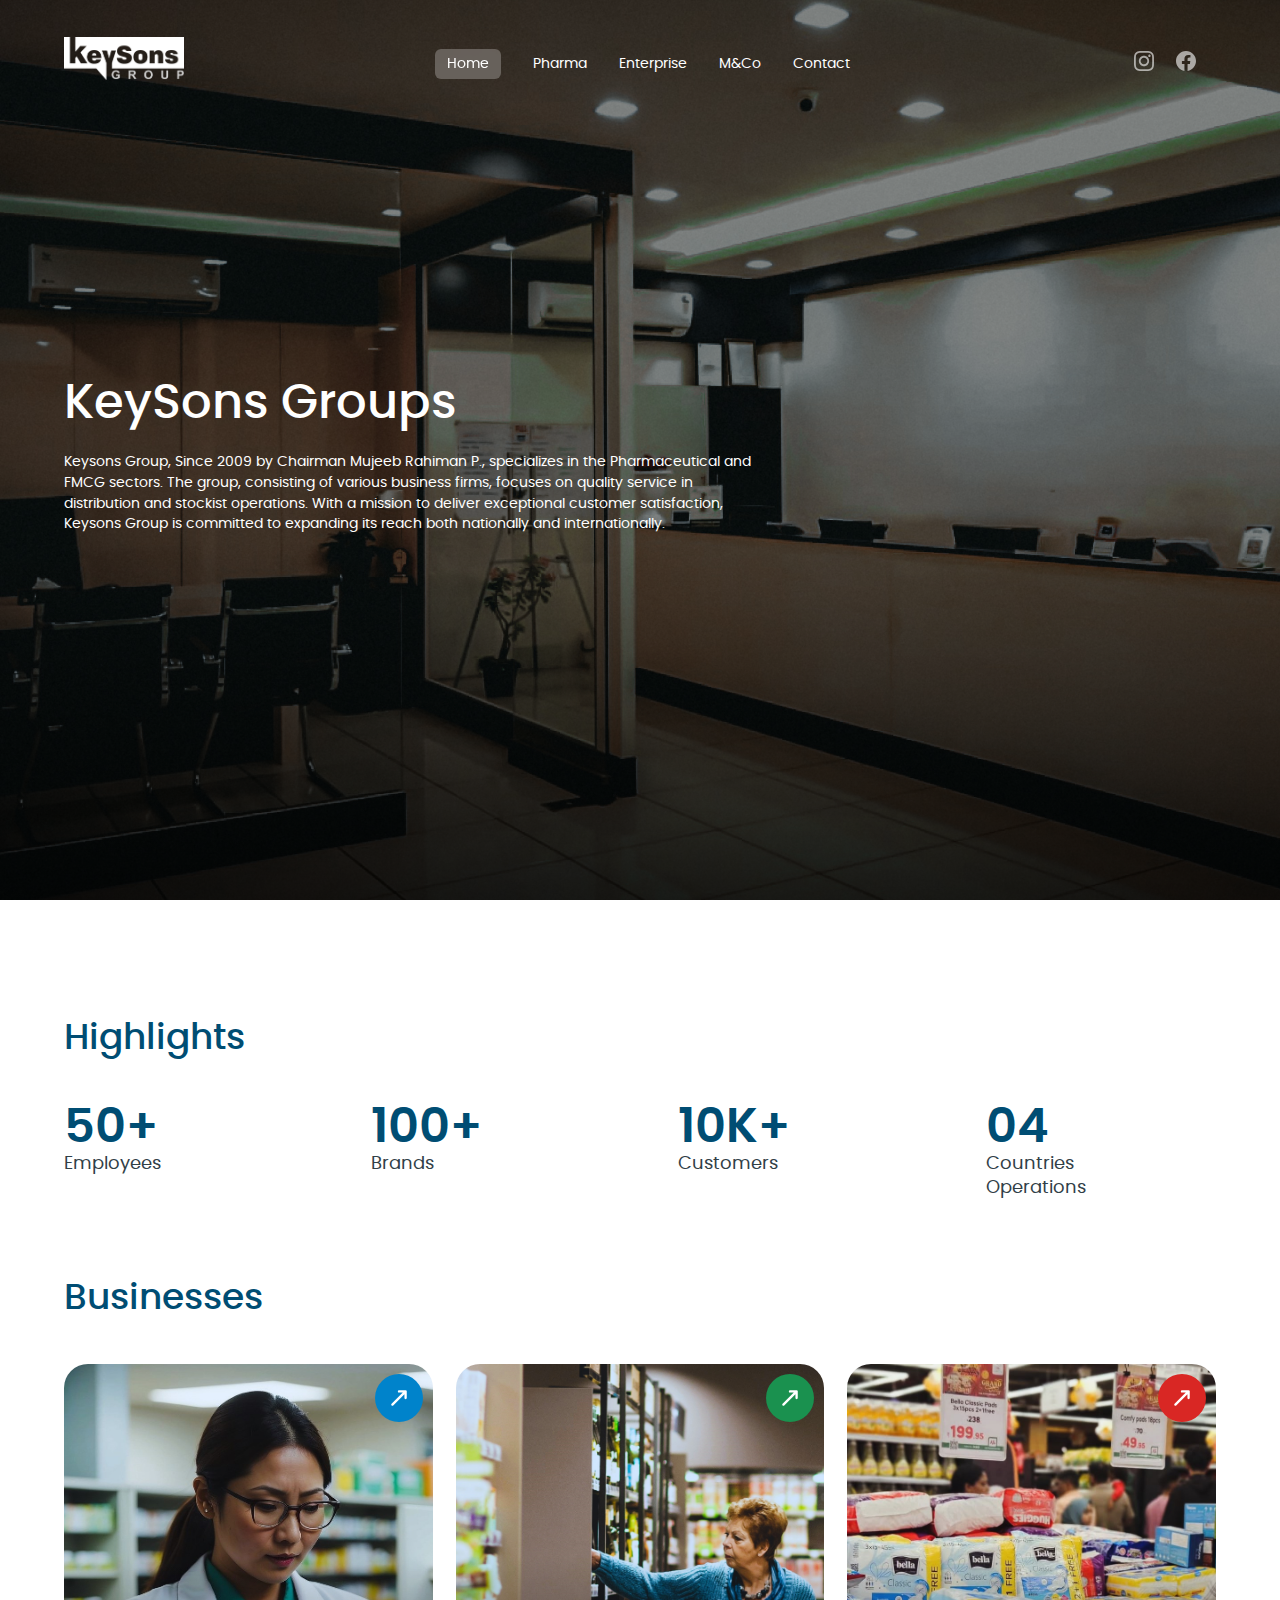
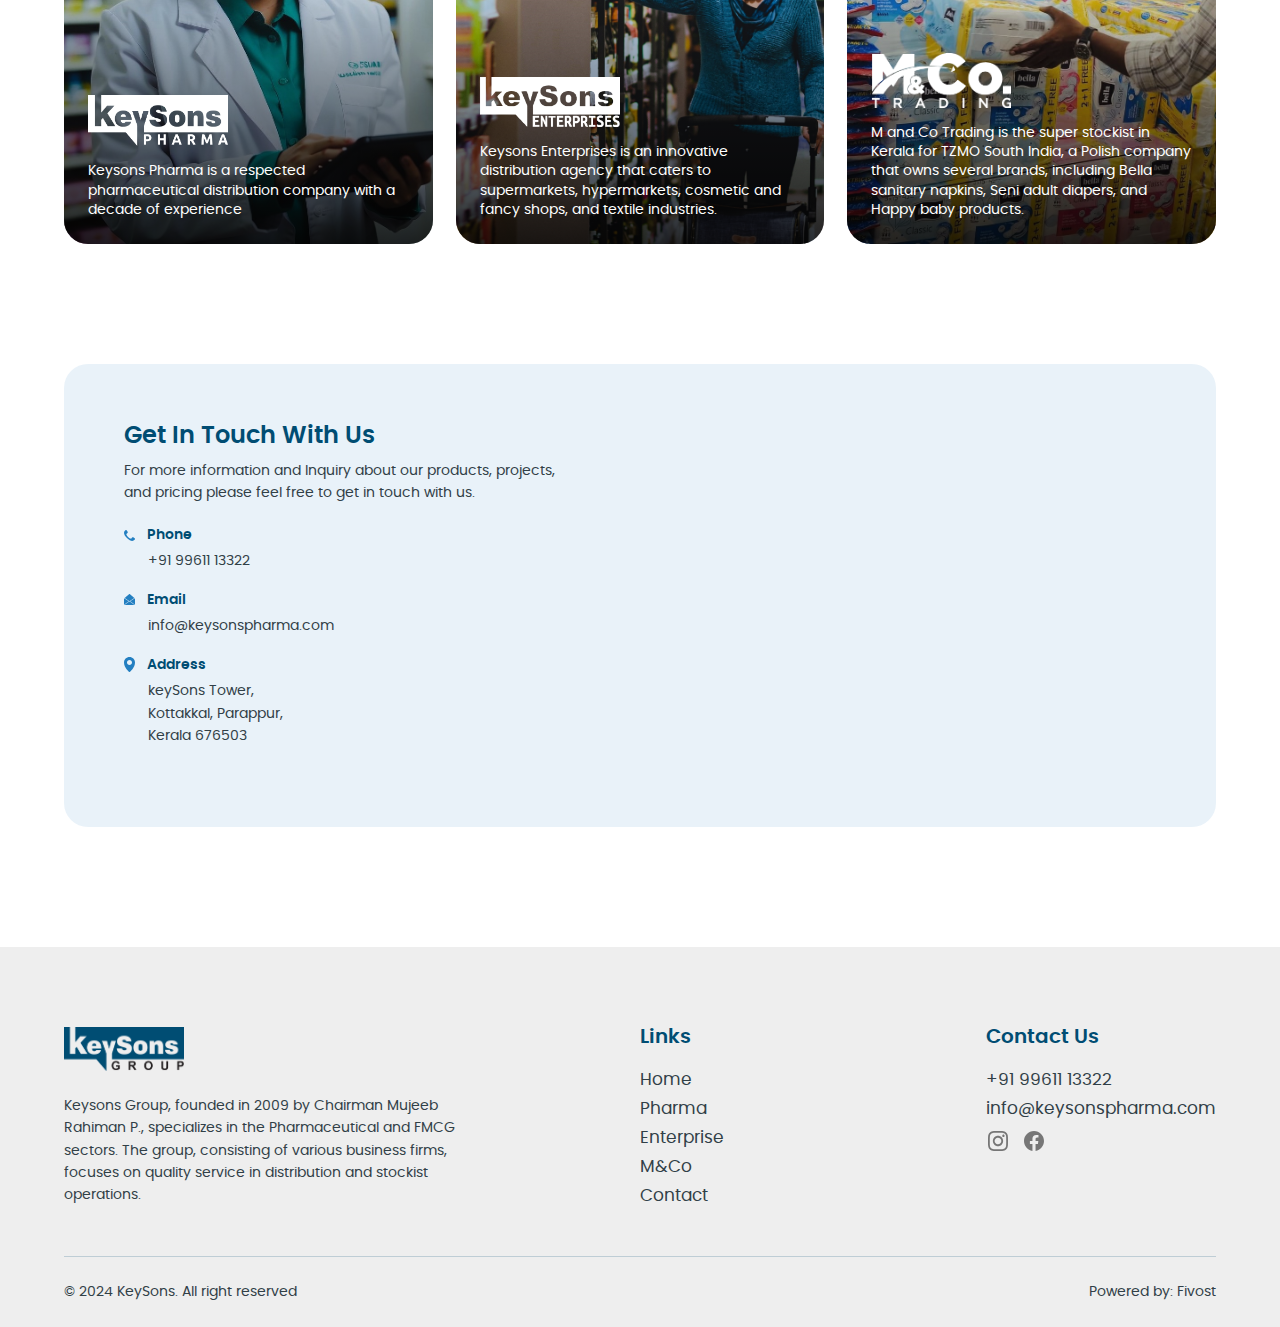
<file: index.html>
<!DOCTYPE html>
<html lang="en">

<head>
    <meta charset="UTF-8">
    <meta name="viewport" content="width=device-width, initial-scale=1.0">
    <link rel="stylesheet" href="css/style.css">
    <link rel="shortcut icon" href="./images/favicon.png" type="image/x-icon">
    <title>KeySons</title>
</head>

<body>
    <section id="hero">
        <div class="black-shade"></div>
        <div class="black-gradient"></div>
        <section class="wrapper">
            <header>
                <h1>
                    <a href=""><img src="./images/keysons-white.png" alt=""></a>
                </h1>
                <ul class="nav">
                    <li><a href="index.html" class="nav active">Home</a></li>
                    <li><a href="pharma.html" class="nav">Pharma</a></li>
                    <li><a href="enterprise.html" class="nav">Enterprise</a></li>
                    <li><a href="mco.html" class="nav">M&Co</a></li>
                    <li><a href="index.html#contact" class="nav">Contact</a></li>
                </ul>
                <ul class="social">
                    <li><a href="https://www.instagram.com/keysonsgroup/"><img src="./images/instagram.svg" alt=""></a>
                    </li>
                    <li><a href="https://www.facebook.com/key.sons.9?mibextid=ZbWKwL"><img src="./images/facebook.svg"
                                alt=""></a></li>
                </ul>
                <a class="hamburger">
                    <div></div>
                    <div></div>
                    <div></div>
                </a>
                <ul class="hamburger-menu">
                    <li class="nav-item"><a href="index.html">Home</a></li>
                    <li class="nav-item"><a href="pharma.html">Pharma</a></li>
                    <li class="nav-item"><a href="enterprise.html">Enterprise</a></li>
                    <li class="nav-item"><a href="mco.html">M&Co</a></li>
                    <li class="nav-item"><a href="index.html#contact">Contact</a></li>
                    <li class="social">
                        <a href="https://www.instagram.com/keysonsgroup/"><img src="./images/instagram.svg" alt=""></a>
                        <a href="https://www.facebook.com/key.sons.9?mibextid=ZbWKwL"><img src="./images/facebook.svg"
                                alt=""></a>
                    </li>
                </ul>
            </header>
            <section class="content">
                <h1>KeySons Groups</h1>
                <p>Keysons Group, Since 2009 by Chairman Mujeeb Rahiman P., specializes in the Pharmaceutical and FMCG
                    sectors. The group, consisting of various business firms, focuses on quality service in distribution
                    and stockist operations. With a mission to deliver exceptional customer satisfaction, Keysons Group
                    is committed to expanding its reach both nationally and internationally.</p>
            </section>
        </section>
    </section>
    <section id="highlights">
        <section class="wrapper">
            <h2 class="sec-head">Highlights</h2>
            <ul>
                <li>
                    <h4>50+</h4>
                    <p>Employees</p>
                </li>
                <li>
                    <h4>100+</h4>
                    <p>Brands</p>
                </li>
                <li>
                    <h4>10K+</h4>
                    <p>Customers</p>
                </li>
                <li>
                    <h4>04</h4>
                    <p>Countries <br>Operations</p>
                </li>
            </ul>
        </section>
    </section>
    <section id="businesses">
        <section class="wrapper">
            <h2 class="sec-head">Businesses</h2>
            <ul class="grid">
                <li class="card one">
                    <a href="pharma.html">
                        <img src="./images/pharma-hero.jpg" alt="" class="card-bg large">
                        <img src="./images/Pharma.jpg" alt="" class="card-bg">
                        <div class="shade"></div>
                        <div class="top-arrow">
                            <img src="./images/arrow-icon.svg" alt="" class="icon">
                        </div>
                        <div class="content">
                            <h3><img src="./images/keysons-pharma-white.png" alt="" class="logo"></h3>
                            <p>Keysons Pharma is a respected pharmaceutical distribution company with a decade of
                                experience
                            </p>
                        </div>
                    </a>

                </li>
                <li class="card two">
                    <a href="enterprise.html">
                        <img src="./images/enterprise-hero.jpg" alt="" class="card-bg large">
                        <img src="./images/enterprise.jpg" alt="" class="card-bg">
                        <div class="shade"></div>
                        <div class="top-arrow">
                            <img src="./images/arrow-icon.svg" alt="" class="icon">
                        </div>
                        <div class="content">
                            <h3><img src="./images/keysons-enterprises-white.png" alt="" class="logo"></h3>
                            <p>Keysons Enterprises is an innovative distribution agency that caters to supermarkets,
                                hypermarkets, cosmetic and fancy
                                shops, and textile industries.
                            </p>
                        </div>
                    </a>
                </li>
                <li class="card three">
                    <a href="mco.html">
                        <img src="./images/mco.jpg" alt="" class="card-bg">
                        <img src="./images/mco-hero.jpg" alt="" class="card-bg large">
                        <div class="shade"></div>
                        <div class="top-arrow">
                            <img src="./images/arrow-icon.svg" alt="" class="icon">
                        </div>
                        <div class="content">
                            <h3><img src="./images/mco-white.png" alt="" class="logo"></h3>
                            <p>M and Co Trading is the super stockist in Kerala for TZMO South India, a Polish company
                                that owns several brands,
                                including Bella sanitary napkins, Seni adult diapers, and Happy baby products.
                            </p>
                        </div>
                    </a>
                </li>
            </ul>
        </section>
    </section>
    <section id="contact">
        <section class="wrapper">
            <div class="left">
                <h3>Get In Touch With Us</h3>
                <p>For more information and Inquiry about our products, projects, and pricing please feel free to get in
                    touch with us.</p>
                <ul>
                    <li>
                        <span class="title">
                            <img src="./images/call-icon.svg" alt="icon" class="icon">
                            <h5>Phone</h5>
                        </span>
                        <span class="data">
                            <p>+91 99611 13322</p>
                        </span>
                    </li>
                    <li>
                        <span class="title">
                            <img src="./images/email-icon.svg" alt="icon" class="icon">
                            <h5>Email</h5>
                        </span>
                        <span class="data">
                            <p>info@keysonspharma.com</p>
                        </span>
                    </li>
                    <li class="address">
                        <span class="title">
                            <img src="./images/location-icon.svg" alt="icon" class="icon">
                            <h5>Address</h5>
                        </span>
                        <span class="data">
                            <p>keySons Tower, <br />
                                Kottakkal, Parappur, <br />
                                Kerala 676503</p>
                        </span>
                    </li>
                </ul>
            </div>
            <div class="right map">
                <iframe
                    src="https://www.google.com/maps/embed?pb=!1m14!1m8!1m3!1d15665.564240293425!2d76.0013232!3d11.0092578!3m2!1i1024!2i768!4f13.1!3m3!1m2!1s0x3ba7b5af629098ad%3A0xeee302717bc4af80!2sKEYSONS%20GROUP!5e0!3m2!1sen!2sin!4v1723854156770!5m2!1sen!2sin"
                    height="460px" style="border:0;" allowfullscreen="" loading="lazy"
                    referrerpolicy="no-referrer-when-downgrade"></iframe>
            </div>
        </section>
    </section>
    <footer>
        <section class="wrapper">
            <div class="top">
                <div class="info">
                    <h1 class="logo">
                        <a href="#">
                            <img src="./images/keysons.png" alt="logo">
                        </a>
                    </h1>
                    <p>Keysons Group, founded in 2009 by Chairman Mujeeb Rahiman P., specializes in the Pharmaceutical
                        and
                        FMCG sectors. The group, consisting of various business firms, focuses on quality service in
                        distribution and stockist operations.</p>
                </div>
                <ul class="links">
                    <li class="head">
                        <h6>Links</h6>
                    </li>
                    <li class="link"><a href="index.html">Home</a></li>
                    <li class="link"><a href="pharma.html">Pharma</a></li>
                    <li class="link"><a href="enterprise.html">Enterprise</a></li>
                    <li class="link"><a href="mco.html">M&Co</a></li>
                    <li class="link"><a href="index.html#contact">Contact</a></li>
                </ul>
                <ul class="contacts">
                    <li class="head">
                        <h6>Contact Us</h6>
                    </li>
                    <li class="link">
                        <a href="tel:+919961113322">+91 99611 13322</a>
                    </li>
                    <li class="link">
                        <a href="mailto:info@keysonspharma.com">info@keysonspharma.com</a>
                    </li>
                    <li class="social">
                        <a href="https://www.instagram.com/keysonsgroup/"><img src="./images/instagram.svg" alt=""></a>
                        <a href="https://www.facebook.com/key.sons.9?mibextid=ZbWKwL"><img src="./images/facebook.svg"
                                alt=""></a>
                    </li>
                </ul>
            </div>
            <hr />
            <div class="bottom">
                <span class="left">
                    <p>&copy; 2024 KeySons. All right reserved</p>
                </span>
                <span class="right">
                    <p>Powered by: <a href="https://fivost.com/">Fivost</a></p>
                </span>
            </div>
        </section>
    </footer>

    <script src="./js/index.js"></script>
</body>

</html>
</file>
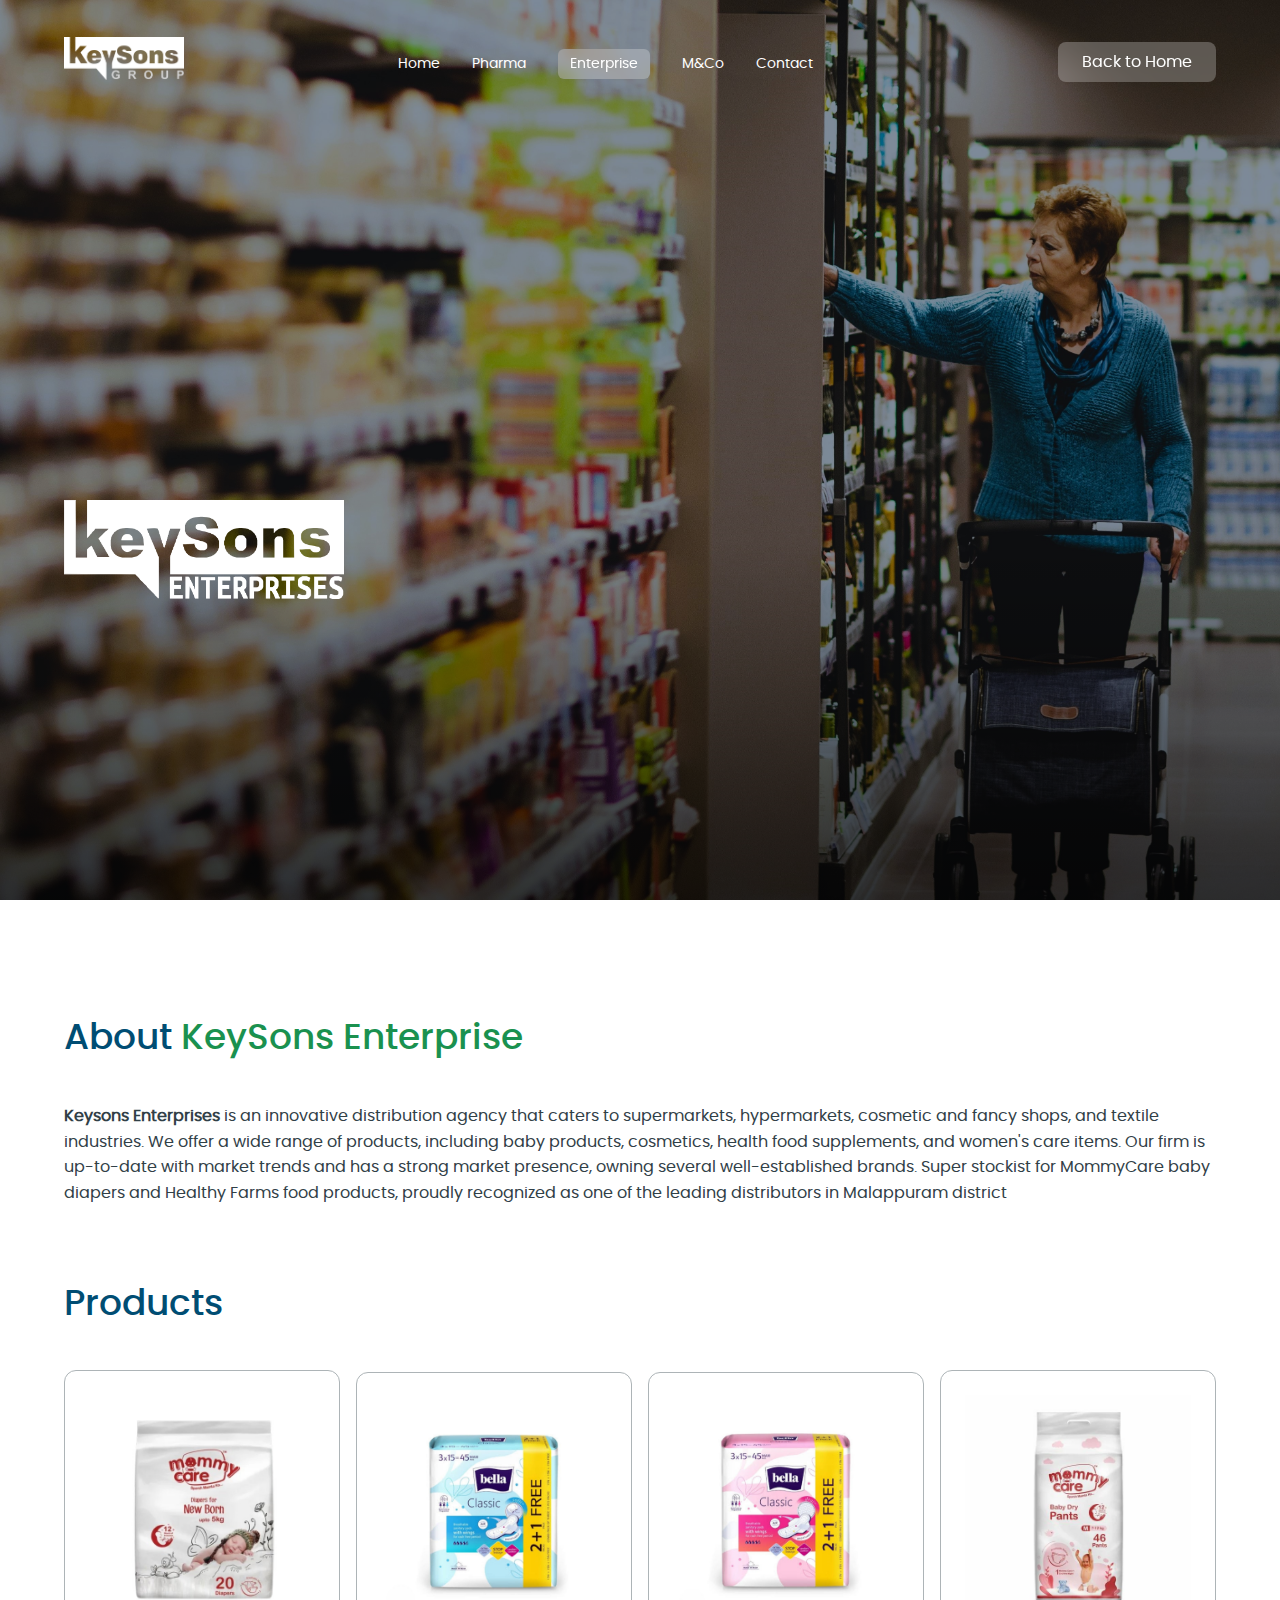
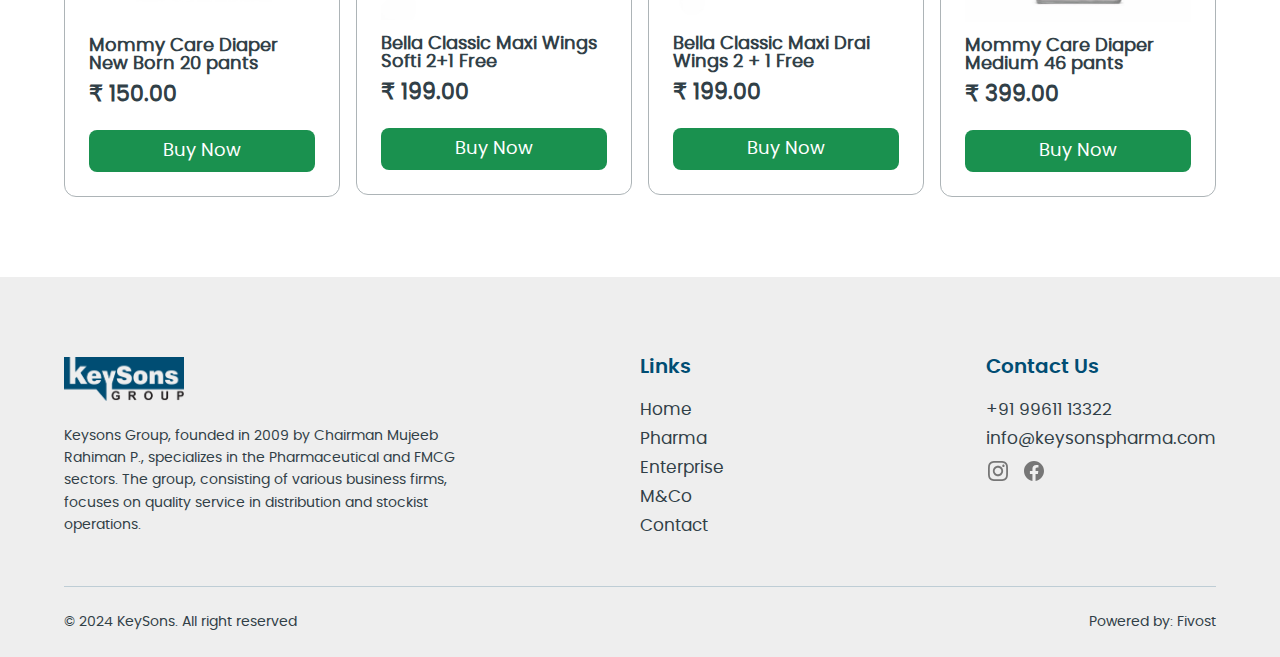
<file: enterprise.html>
<!DOCTYPE html>
<html lang="en">

<head>
    <meta charset="UTF-8">
    <meta name="viewport" content="width=device-width, initial-scale=1.0">
    <link rel="shortcut icon" href="./images/favicon.png" type="image/x-icon">
    <link rel="stylesheet" href="css/style.css">
    <title>KeySons Enterprise</title>
</head>

<body>
    <section id="hero" class="company enterprise">
        <div class="black-shade"></div>
        <div class="black-gradient"></div>
        <section class="wrapper">
            <header>
                <h1>
                    <a href=""><img src="./images/keysons-white.png" alt=""></a>
                </h1>
                <ul class="nav">
                    <li><a href="index.html" class="nav">Home</a></li>
                    <li><a href="pharma.html" class="nav">Pharma</a></li>
                    <li><a href="enterprise.html" class="nav active">Enterprise</a></li>
                    <li><a href="mco.html" class="nav">M&Co</a></li>
                    <li><a href="index.html#contact" class="nav">Contact</a></li>
                </ul>
                <a href="index.html" class="bth-button">Back to Home</a>
            </header>
            <section class="content">
                <h1><img src="./images/keysons-enterprises-white.png" alt=""></h1>
            </section>
        </section>
    </section>
    <section id="about-company" class="enterprise">
        <section class="wrapper">
            <h2 class="sec-head">About <span>KeySons Enterprise</span></h2>
            <p><b>Keysons Enterprises</b> is an innovative distribution agency that caters to supermarkets,
                hypermarkets, cosmetic and fancy
                shops, and textile industries. We offer a wide range of products, including baby products, cosmetics,
                health food
                supplements, and women's care items. Our firm is up-to-date with market trends and has a strong market
                presence, owning
                several well-established brands. Super stockist for MommyCare baby diapers and Healthy Farms food
                products, proudly
                recognized as one of the leading distributors in Malappuram district</p>
        </section>
    </section>
    <section id="products">
        <section class="wrapper">
            <h2 class="sec-head">Products</h2>
            <ul>
                <li>
                    <img src="./images/Products/enterprise/product-2.jpg" alt="" class="product-image">
                    <h5 class="product-text">Mommy Care Diaper New Born 20 pants</h5>

                    <h4 class="product-amount">&#8377; 150.00</h4>
                    <a href="https://wa.me/+919961113322/" class="button">Buy Now</a>

                </li>
                <li>
                    <img src="./images/Products/enterprise/product-3.jpg" alt="" class="product-image">
                    <h5 class="product-text">Bella Classic Maxi Wings Softi 2+1 Free</h5>

                    <h4 class="product-amount">&#8377; 199.00</h4>
                    <a href="https://wa.me/+919961113322/" class="button">Buy Now</a>

                </li>
                <li>
                    <img src="./images/Products/enterprise/product-4.jpg" alt="" class="product-image">
                    <h5 class="product-text">Bella Classic Maxi Drai Wings 2 + 1 Free</h5>

                    <h4 class="product-amount">&#8377; 199.00</h4>
                    <a href="https://wa.me/+919961113322/" class="button">Buy Now</a>

                </li>
                <li>
                    <img src="./images/Products/enterprise/product-5.jpg" alt="" class="product-image">
                    <h5 class="product-text">Mommy Care Diaper Medium 46 pants</h5>

                    <h4 class="product-amount">&#8377; 399.00</h4>
                    <a href="https://wa.me/+919961113322/" class="button">Buy
                        Now</a>

                </li>
            </ul>
        </section>
    </section>
    <footer>
        <section class="wrapper">
            <div class="top">
                <div class="info">
                    <h1 class="logo">
                        <a href="#">
                            <img src="./images/keysons.png" alt="logo">
                        </a>
                    </h1>
                    <p>Keysons Group, founded in 2009 by Chairman Mujeeb Rahiman P., specializes in the Pharmaceutical
                        and
                        FMCG sectors. The group, consisting of various business firms, focuses on quality service in
                        distribution and stockist operations.</p>
                </div>
                <ul class="links">
                    <li class="head">
                        <h6>Links</h6>
                    </li>
                    <li class="link"><a href="index.html">Home</a></li>
                    <li class="link"><a href="pharma.html">Pharma</a></li>
                    <li class="link"><a href="enterprise.html">Enterprise</a></li>
                    <li class="link"><a href="mco.html">M&Co</a></li>
                    <li class="link"><a href="index.html#contact">Contact</a></li>
                </ul>
                <ul class="contacts">
                    <li class="head">
                        <h6>Contact Us</h6>
                    </li>
                    <li class="link">
                        <a href="tel:+919961113322">+91 99611 13322</a>
                    </li>
                    <li class="link">
                        <a href="mailto:info@keysonspharma.com">info@keysonspharma.com</a>
                    </li>
                    <li class="social">
                        <a href="https://www.instagram.com/keysonsgroup/"><img src="./images/instagram.svg" alt=""></a>
                        <a href="https://www.facebook.com/key.sons.9?mibextid=ZbWKwL"><img src="./images/facebook.svg"
                                alt=""></a>
                    </li>
                </ul>
            </div>
            <hr />
            <div class="bottom">
                <span class="left">
                    <p>&copy; 2024 KeySons. All right reserved</p>
                </span>
                <span class="right">
                    <p>Powered by: <a href="https://fivost.com/">Fivost</a></p>
                </span>
            </div>
        </section>
    </footer>
</body>

</html>
</file>
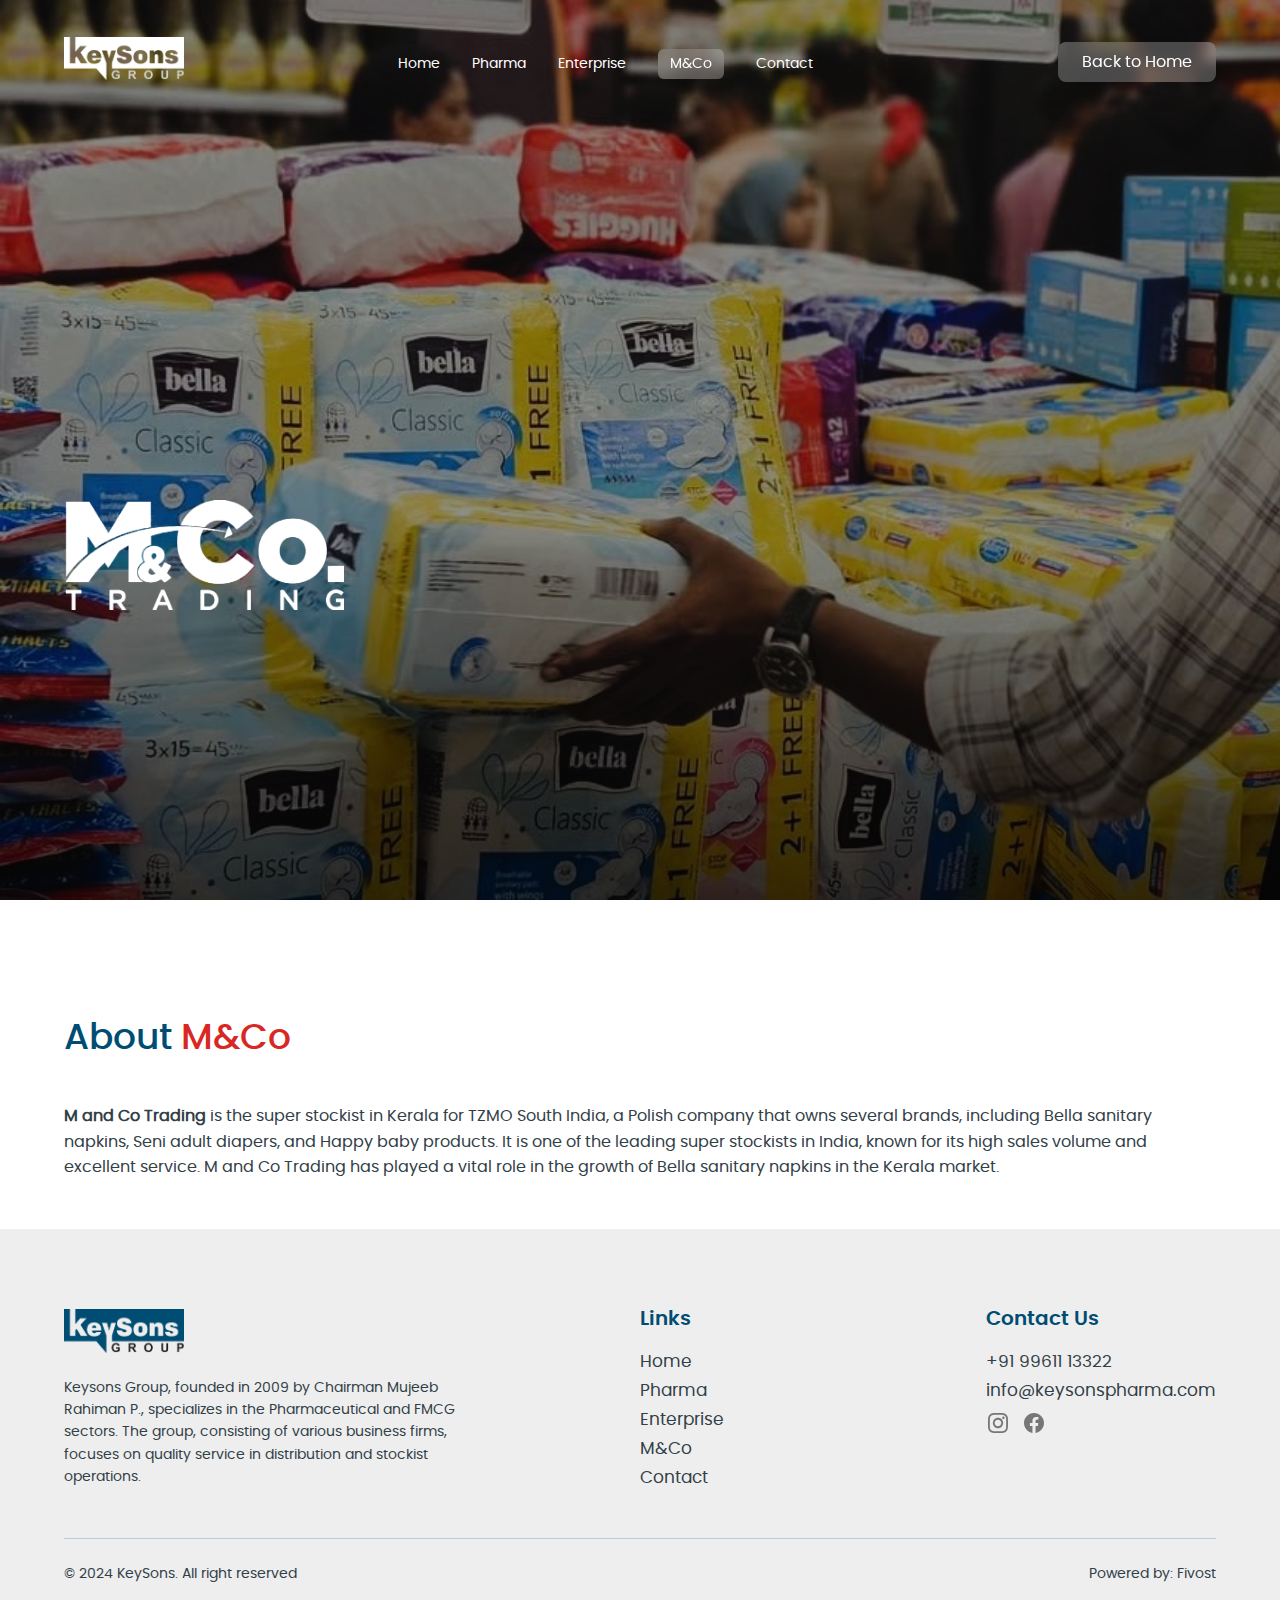
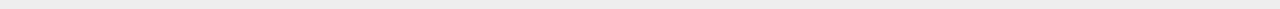
<file: mco.html>
<!DOCTYPE html>
<html lang="en">

<head>
    <meta charset="UTF-8">
    <meta name="viewport" content="width=device-width, initial-scale=1.0">
    <link rel="shortcut icon" href="./images/favicon.png" type="image/x-icon">
    <link rel="stylesheet" href="css/style.css">
    <title>M&Co</title>
</head>

<body>
    <section id="hero" class="company mco">
        <div class="black-shade"></div>
        <div class="black-gradient"></div>
        <section class="wrapper">
            <header>
                <h1>
                    <a href=""><img src="./images/keysons-white.png" alt=""></a>
                </h1>
                <ul class="nav">
                    <li><a href="index.html" class="nav">Home</a></li>
                    <li><a href="pharma.html" class="nav">Pharma</a></li>
                    <li><a href="enterprise.html" class="nav">Enterprise</a></li>
                    <li><a href="mco.html" class="nav active">M&Co</a></li>
                    <li><a href="index.html#contact" class="nav">Contact</a></li>
                </ul>
                <a href="index.html" class="bth-button">Back to Home</a>
            </header>
            <section class="content">
                <h1><img src="./images/mco-white.png" alt=""></h1>
            </section>
        </section>
    </section>
    <section id="about-company" class="mco">
        <section class="wrapper">
            <h2 class="sec-head">About <span>M&Co</span></h2>
            <p><b>M and Co Trading</b> is the super stockist in Kerala for TZMO South India, a Polish company that owns
                several brands,
                including Bella sanitary napkins, Seni adult diapers, and Happy baby products. It is one of the leading
                super stockists
                in India, known for its high sales volume and excellent service. M and Co Trading has played a vital
                role in the growth
                of Bella sanitary napkins in the Kerala market.</p>
        </section>
    </section>
    <!-- <section id="products">
        <section class="wrapper">
            <h2 class="sec-head">Products</h2>
            <ul>
                <li>
                    <img src="./images/Products/product-2.jpg" alt="" class="product-image">
                    <h5 class="product-text">Lorem ipsum dolor</h5>

                    <h4 class="product-amount">&#8377; 500.00</h4>
                    <a href="wa.me/" class="button">Buy Now</a>

                </li>
                <li>
                    <img src="./images/Products/product-3.jpg" alt="" class="product-image">
                    <h5 class="product-text">Lorem ipsum dolor</h5>

                    <h4 class="product-amount">&#8377; 500.00</h4>
                    <a href="wa.me/" class="button">Buy Now</a>

                </li>
                <li>
                    <img src="./images/Products/product-4.jpg" alt="" class="product-image">
                    <h5 class="product-text">Lorem ipsum dolor</h5>

                    <h4 class="product-amount">&#8377; 500.00</h4>
                    <a href="wa.me/" class="button">Buy Now</a>

                </li>
                <li>
                    <img src="./images/Products/product-5.jpg" alt="" class="product-image">
                    <h5 class="product-text">Lorem ipsum dolor</h5>

                    <h4 class="product-amount">&#8377; 500.00</h4>
                    <a href="wa.me/" class="button">Buy
                        Now</a>

                </li>
            </ul>
        </section>
    </section> -->
    <footer>
        <section class="wrapper">
            <div class="top">
                <div class="info">
                    <h1 class="logo">
                        <a href="#">
                            <img src="./images/keysons.png" alt="logo">
                        </a>
                    </h1>
                    <p>Keysons Group, founded in 2009 by Chairman Mujeeb Rahiman P., specializes in the Pharmaceutical
                        and
                        FMCG sectors. The group, consisting of various business firms, focuses on quality service in
                        distribution and stockist operations.</p>
                </div>
                <ul class="links">
                    <li class="head">
                        <h6>Links</h6>
                    </li>
                    <li class="link"><a href="index.html">Home</a></li>
                    <li class="link"><a href="pharma.html">Pharma</a></li>
                    <li class="link"><a href="enterprise.html">Enterprise</a></li>
                    <li class="link"><a href="mco.html">M&Co</a></li>
                    <li class="link"><a href="index.html#contact">Contact</a></li>
                </ul>
                <ul class="contacts">
                    <li class="head">
                        <h6>Contact Us</h6>
                    </li>
                    <li class="link">
                        <a href="tel:+919961113322">+91 99611 13322</a>
                    </li>
                    <li class="link">
                        <a href="mailto:info@keysonspharma.com">info@keysonspharma.com</a>
                    </li>
                    <li class="social">
                        <a href="https://www.instagram.com/keysonsgroup/"><img src="./images/instagram.svg" alt=""></a>
                        <a href="https://www.facebook.com/key.sons.9?mibextid=ZbWKwL"><img src="./images/facebook.svg"
                                alt=""></a>
                    </li>
                </ul>
            </div>
            <hr />
            <div class="bottom">
                <span class="left">
                    <p>&copy; 2024 KeySons. All right reserved</p>
                </span>
                <span class="right">
                    <p>Powered by: <a href="https://fivost.com/">Fivost</a></p>
                </span>
            </div>
        </section>
    </footer>
</body>

</html>
</file>
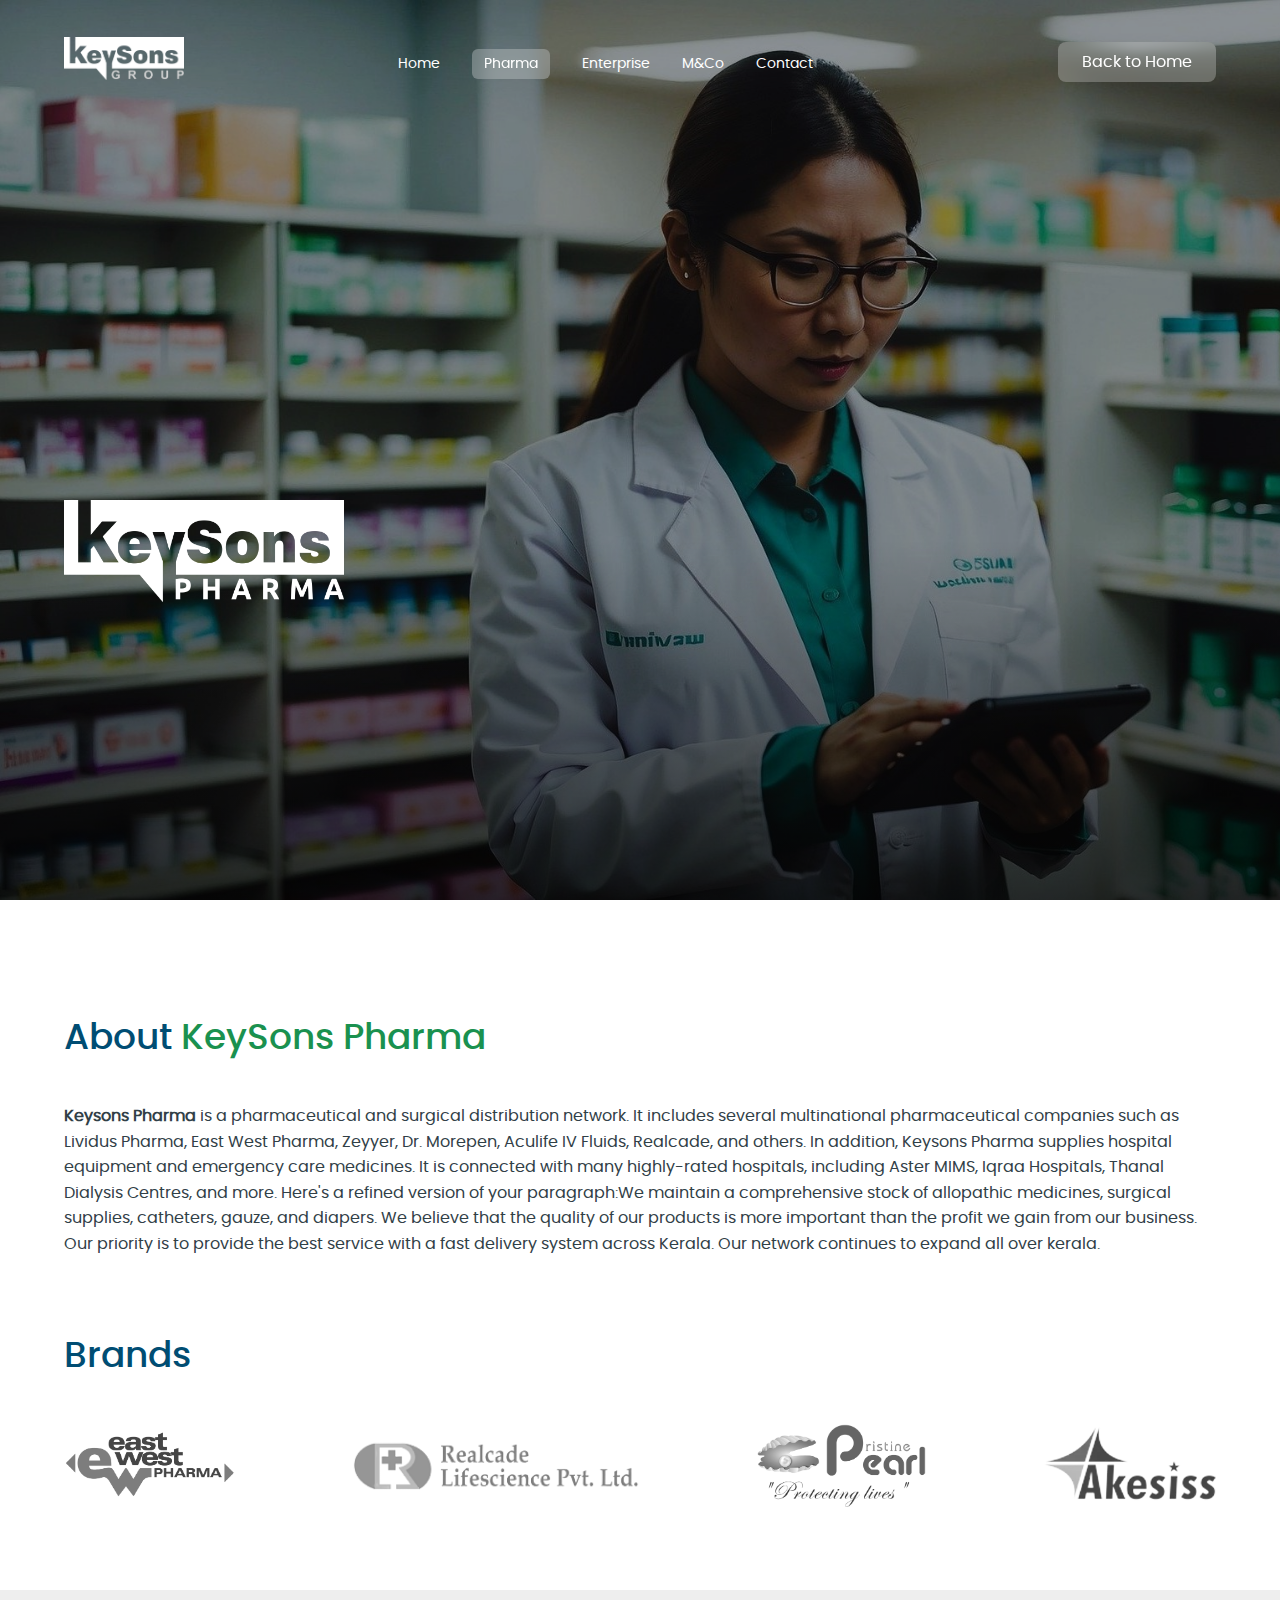
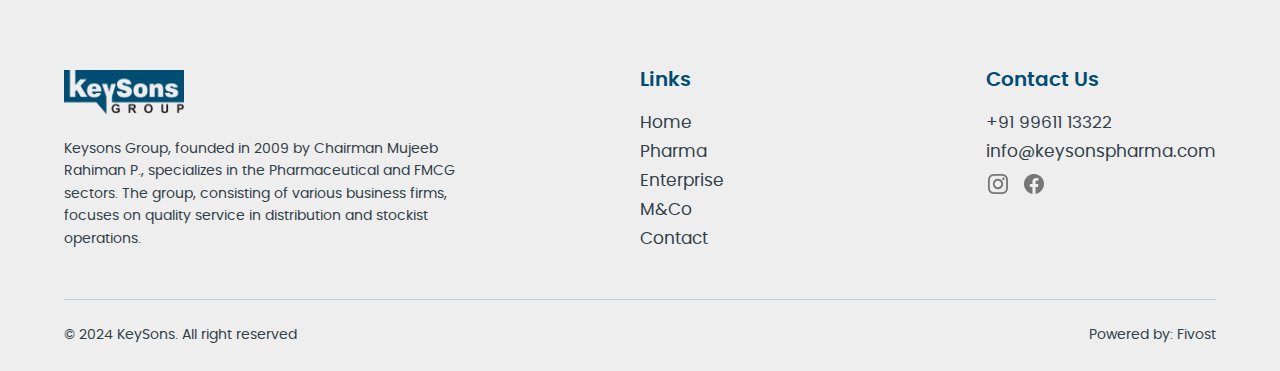
<file: pharma.html>
<!DOCTYPE html>
<html lang="en">

<head>
    <meta charset="UTF-8">
    <meta name="viewport" content="width=device-width, initial-scale=1.0">
    <link rel="shortcut icon" href="./images/favicon.png" type="image/x-icon">
    <link rel="stylesheet" href="css/style.css">
    <title>KeySons Pharma</title>
</head>

<body>
    <section id="hero" class="company pharma">
        <div class="black-shade"></div>
        <div class="black-gradient"></div>
        <section class="wrapper">
            <header>
                <h1>
                    <a href=""><img src="./images/keysons-white.png" alt=""></a>
                </h1>
                <ul class="nav">
                    <li><a href="index.html" class="nav">Home</a></li>
                    <li><a href="pharma.html" class="nav active">Pharma</a></li>
                    <li><a href="enterprise.html" class="nav">Enterprise</a></li>
                    <li><a href="mco.html" class="nav">M&Co</a></li>
                    <li><a href="index.html#contact" class="nav">Contact</a></li>
                </ul>
                <a href="index.html" class="bth-button">Back to Home</a>
            </header>
            <section class="content">
                <h1><img src="./images/keysons-pharma-white.png" alt=""></h1>
            </section>
        </section>
    </section>
    <section id="about-company" class="enterprise">
        <section class="wrapper">
            <h2 class="sec-head">About <span>KeySons Pharma</span></h2>
            <p><b>Keysons Pharma</b> is a pharmaceutical and surgical distribution network. It includes several
                multinational
                pharmaceutical
                companies such as Lividus Pharma, East West Pharma, Zeyyer, Dr. Morepen, Aculife IV Fluids, Realcade,
                and others. In
                addition, Keysons Pharma supplies hospital equipment and emergency care medicines. It is connected with
                many
                highly-rated hospitals, including Aster MIMS, Iqraa Hospitals, Thanal Dialysis Centres, and more. Here's
                a refined
                version of your paragraph:We maintain a comprehensive stock of allopathic medicines, surgical supplies,
                catheters,
                gauze, and diapers. We believe that the quality of our products is more important than the profit we
                gain from our
                business. Our priority is to provide the best service with a fast delivery system across Kerala. Our
                network continues
                to expand all over kerala.</p>
        </section>
    </section>
    <section id="brands">
        <section class="wrapper">
            <h2 class="sec-head">Brands</h2>
            <ul class="brands">
                <li><img src="./images/Products/pharma/east-west-pharma.png" alt="East West Pharma"></li>
                <li class="size-adjust"><img src="./images/Products/pharma/realcade-lifescience.png"
                        alt="Realcade Lifescience"></li>
                <li><img src="./images/Products/pharma/pristine-Pearl-Pharma.png" alt="Pristine Pearl Pharma"></li>
                <li><img src="./images/Products/pharma/akesiss.png" alt="Akesiss"></li>
            </ul>
        </section>
    </section>
    <!-- <section id="products">
        <section class="wrapper">
            <h2 class="sec-head">Products</h2>
            <ul>
                <li>
                    <img src="./images/Products/pharma/" alt="" class="product-image">
                    <h5 class="product-text">Lorem ipsum dolor</h5>

                    <h4 class="product-amount">&#8377; 500.00</h4>
                    <a href="wa.me/" class="button">Buy Now</a>

                </li>
                <li>
                    <img src="./images/Products/pharma/" alt="" class="product-image">
                    <h5 class="product-text">Lorem ipsum dolor</h5>

                    <h4 class="product-amount">&#8377; 500.00</h4>
                    <a href="wa.me/" class="button">Buy Now</a>

                </li>
                <li>
                    <img src="./images/Products/pharma/" alt="" class="product-image">
                    <h5 class="product-text">Lorem ipsum dolor</h5>

                    <h4 class="product-amount">&#8377; 500.00</h4>
                    <a href="wa.me/" class="button">Buy Now</a>

                </li>
                <li>
                    <img src="./images/Products/pharma/" alt="" class="product-image">
                    <h5 class="product-text">Lorem ipsum dolor</h5>

                    <h4 class="product-amount">&#8377; 500.00</h4>
                    <a href="wa.me/" class="button">Buy
                        Now</a>

                </li>
            </ul>
        </section>
    </section> -->
    <footer>
        <section class="wrapper">
            <div class="top">
                <div class="info">
                    <h1 class="logo">
                        <a href="#">
                            <img src="./images/keysons.png" alt="logo">
                        </a>
                    </h1>
                    <p>Keysons Group, founded in 2009 by Chairman Mujeeb Rahiman P., specializes in the Pharmaceutical
                        and
                        FMCG sectors. The group, consisting of various business firms, focuses on quality service in
                        distribution and stockist operations.</p>
                </div>
                <ul class="links">
                    <li class="head">
                        <h6>Links</h6>
                    </li>
                    <li class="link"><a href="index.html">Home</a></li>
                    <li class="link"><a href="pharma.html">Pharma</a></li>
                    <li class="link"><a href="enterprise.html">Enterprise</a></li>
                    <li class="link"><a href="mco.html">M&Co</a></li>
                    <li class="link"><a href="index.html#contact">Contact</a></li>
                </ul>
                <ul class="contacts">
                    <li class="head">
                        <h6>Contact Us</h6>
                    </li>
                    <li class="link">
                        <a href="tel:+919961113322">+91 99611 13322</a>
                    </li>
                    <li class="link">
                        <a href="mailto:info@keysonspharma.com">info@keysonspharma.com</a>
                    </li>
                    <li class="social">
                        <a href="https://www.instagram.com/keysonsgroup/"><img src="./images/instagram.svg" alt=""></a>
                        <a href="https://www.facebook.com/key.sons.9?mibextid=ZbWKwL"><img src="./images/facebook.svg"
                                alt=""></a>
                    </li>
                </ul>
            </div>
            <hr />
            <div class="bottom">
                <span class="left">
                    <p>&copy; 2024 KeySons. All right reserved</p>
                </span>
                <span class="right">
                    <p>Powered by: <a href="https://fivost.com/">Fivost</a></p>
                </span>
            </div>
        </section>
    </footer>
</body>

</html>
</file>
<file: css/style.css>
* {
	margin: 0;
	padding: 0;
	border: 0;
	vertical-align: baseline;
	background: transparent;
	font-weight: normal;
	text-decoration: none;
	outline: none;
	-webkit-box-sizing: border-box;
	-moz-box-sizing: border-box;
	box-sizing: border-box;
}
ol, ul {
	list-style: none;
}


@font-face {
    font-family: 'poppins-medium';
    src: url('../fonts/poppins/poppins-medium-webfont.woff2') format('woff2'),
         url('../fonts/poppins/poppins-medium-webfont.woff') format('woff');
    font-weight: normal;
    font-style: normal;

}
@font-face {
    font-family: 'poppins';
    src: url('../fonts/poppins/poppins-regular-webfont.woff2') format('woff2'),
         url('../fonts/poppins/poppins-regular-webfont.woff') format('woff');
    font-weight: normal;
    font-style: normal;

}
@font-face {
    font-family: 'poppins-semibold';
    src: url('../fonts/poppins/poppins-semibold-webfont.woff2') format('woff2'),
         url('../fonts/poppins/poppins-semibold-webfont.woff') format('woff');
    font-weight: normal;
    font-style: normal;

}

:root{
    --main-color: #004d73;
    --text-color: #314047;
    --blue-color: #0083cb;
    --green-color: #1a914f;
    --red-color: #d92724;
}
body {
	font-family: 'poppins', Arial, Helvetica, sans-serif;
	font-size: 17px;
	color: var(--text-color);
	overflow-x: hidden;
	min-width: 320px;
}
input,textarea,select{
	font-family: 'poppins', Arial, Helvetica, sans-serif;
}
p{
	line-height:1.6em;
	font-size: 16px;
	font-family: 'poppins', Arial, Helvetica, sans-serif;
}

.wrapper {
	width: 90%;
	margin: 0 auto;
	max-width:1200px;
}

.black-shade {
    width: 100%;
    height: 100%;
    background: rgba(0,0,0,0.4);
    position: absolute;
    top: 0;
    left: 0;
    z-index: 0;
}
.black-gradient {
    width: 100%;
    height: 100%;
    position: absolute;
    top: 0;
    left: 0;
    background: linear-gradient(0deg, rgba(0,0,0,0.6) 0%, rgba(0,0,0,0) 40%);
}
h2.sec-head {
    font-size: 36px;
    font-family: 'poppins-medium';
    color: var(--main-color);
    margin-bottom: 48px;
}
#hero {
    height: 100vh;
    background-image: url(../images/hero-image.jpg);
    background-repeat: no-repeat;
    background-size: cover;
    position: relative;
}
#hero.pharma {
    height: 100vh;
    background-image: url(../images/pharma-hero.jpg);
    background-repeat: no-repeat;
    background-size: cover;
    position: relative;
}
#hero.enterprise {
    height: 100vh;
    background-image: url(../images/enterprise-hero.jpg);
    background-repeat: no-repeat;
    background-size: cover;
    position: relative;
}
#hero.mco {
    height: 100vh;
    background-image: url(../images/mco-hero.jpg);
    background-repeat: no-repeat;
    background-size: cover;
    position: relative;
}
#hero .wrapper {
    position: relative;
}
header {
    height: 100px;
    padding-top: 24px;
    display: flex;
    align-items: center;
    justify-content: space-between;
}
header h1 {
    width: 120px;
    display: block;
}
header h1 a {}
header h1 a img {
    width: 100%;
}
header ul.nav {
    display: flex;
    align-items: center;
}
header ul.nav li {
    margin-right: 32px;
}
header ul.nav li a {
    color: #fff;
    font-size: 14px;
    transition: 0.3s;
}
header ul.nav li a.nav.active, a.nav:hover {
    padding: 8px 12px;
    background: rgba( 255, 255, 255, 0.25 );
    backdrop-filter: blur( 6.5px );
    -webkit-backdrop-filter: blur( 6.5px );
    border-radius: 6px;
}
header ul.social {
    display: flex;
    align-items: center;
}
header ul.social li {
    width: 24px;
    display: block;
    margin-right: 18px;
}
header ul.social li a {
}
header ul.social li a img {
    width: 100%;
    filter: invert(100%);
    opacity: 0.6;
    transition: 0.3s;
}
header ul.social li a:hover img {
    opacity: 1;
}
header a.bth-button {
    background: rgba( 255, 255, 255, 0.25 );
    backdrop-filter: blur( 6.5px );
    -webkit-backdrop-filter: blur( 6.5px );
    padding: 12px 24px;
    border-radius: 8px;
    font-size: 16px;
    color: #fff;
    transition: 0.5s;
}
header a.bth-button:hover {
    background: #fff;
    color: var(--text-color);
}
header a.hamburger {
    width: 26px;
    display: none;
}
header a.hamburger div {
    width: 100%;
    height: 2.5px;
    background: #fff;
    margin-bottom: 6px;
    border-radius: 3px;

}
header a.hamburger div:first-child {
    width: 70%;
}
header ul.hamburger-menu {
    display: none;
    position: absolute;
    background: rgb(0, 77, 115, 0.5);
    backdrop-filter: blur( 5px );
    -webkit-backdrop-filter: blur( 5px );
    border-radius: 10px;
    width: 80%;
    top: 100px;
    right: 0;
    padding: 48px;
}
header ul.hamburger-menu.active {
    display: block;
}
header ul.hamburger-menu li.nav-item {
    width: 100%;
}
header ul.hamburger-menu li.nav-item a {
    color: #fff;
    padding: 24px;
    width: 100%;
    display: inline-block;
    border-radius: 12px;
    transition: 0.3s;
}

header ul.hamburger-menu li.nav-item a:hover {
    background: rgb(0, 77, 115, 0.8);
}
header ul.hamburger-menu li.social {
    display: flex;
    align-items: center;
    margin: 24px;
}
header ul.hamburger-menu li.social a {
    display: block;
    margin-right: 24px;
    width: 32px;
}
header ul.hamburger-menu li.social a img {
    opacity: 0.8;
    width: 100%;
    filter: invert(100);
    transition: 0.3s;
}
header ul.hamburger-menu li.social a img:hover {
    opacity: 1;
}
#hero .content {
    margin-top: 320px;
}
#hero .content h1 {
    font-size: 48px;
    font-family: 'poppins-medium';
    color: #fff;
    margin-bottom: 24px;
}
#hero.company .content {
    margin-top: 400px;
}
#hero.company .content h1 {
    display: block;
    width: 280px;
}
#hero.company .content h1 img {
    width: 100%;
}
#hero .content p {
    width: 60%;
    font-size: 14px;
    color: #fff;
    line-height: 1.3rem;
    margin-bottom: 24px;
}

#highlights {
    margin: 120px 0 80px;
}
#highlights .wrapper {}

#highlights .wrapper ul {
    display: flex;
    align-items: start;
    justify-content: space-between;
}
#highlights .wrapper ul li {
    width: 20%;
}
#highlights .wrapper ul li h4 {
    font-family: 'poppins-semibold';
    color: var(--main-color);
    font-size: 48px;
}
#highlights .wrapper ul li p {
    font-size: 18px;
    line-height: 1.5rem;
}
#businesses {
    margin: 80px 0;
}
#businesses .wrapper {}

#businesses ul.grid {
    display: flex;
    align-items: center;
    justify-content: space-between;
}
#businesses ul.grid li.card {
    width: 32%;
    height: 480px;
    border-radius: 24px;
    overflow: hidden;
    position: relative;
}
#businesses ul.grid li.card img.card-bg {
    height: 100%;
    display: block;
    transition: transform 0.3s;
    
}
#businesses ul.grid li.card img.card-bg.large {
    display: none;
}
#businesses ul.grid li.card:hover img.card-bg {
    transition: 0.3s;
    transform: scale(1.1);
}

#businesses ul.grid li.card div.shade {
    position: absolute;
    top: 0;
    left: 0;
    width: 100%;
    height: 100%;
    background: linear-gradient(0deg, rgba(0,0,0,0.8) 0%, rgba(0,0,0,0) 60%);
}
#businesses ul.grid li.card div.top-arrow {
    width: 48px;
    height: 48px;
    border-radius: 100px;
    position: absolute;
    top: 10px;
    right: 10px;
    display: block;
    padding: 10px;
}
#businesses ul.grid li.card.one div.top-arrow {
    background: var(--blue-color);
}
#businesses ul.grid li.card.two div.top-arrow {
    background: var(--green-color);
}
#businesses ul.grid li.card.three div.top-arrow {
    background: var(--red-color);
}
#businesses ul.grid li.card div.top-arrow img.icon {
    width: 100%;
    rotate: -45deg;
}
#businesses ul.grid li.card div.content {
    position: absolute;
    width: 100%;
    bottom: 0;
    padding: 24px;
    padding-top: 48px;
}
#businesses ul.grid li.card div.content h3 {
    width: 140px;   
    display: block;
}
#businesses ul.grid li.card div.content h3 img {
    width: 100%;
}
#businesses ul.grid li.card div.content p {
    font-size: 14px;
    color: #fff;
    line-height: 1.2rem;
    margin-top: 12px;
}
#contact {
    margin:120px 0;
}
#contact .wrapper {
    background: rgba(35, 127, 193, 0.1);
    display: flex;
    align-items: center;
    justify-content: space-between;
    border-radius: 24px;
    overflow: hidden;
}
#contact div.left {
    width: 50%;
    padding: 24px;
    padding-left: 60px;
}
#contact div.left h3 {
    font-family: 'poppins-semibold';
    font-size: 24px;
    color: var(--main-color);
    margin-bottom: 12px;
}
#contact div.left p {
    font-size: 14px;
    width: 90%;
    margin-bottom: 24px;
    color: var(--text-color);
}
#contact div.left ul {}
#contact div.left ul li {
    margin-bottom: 20px;
}
#contact div.left ul li span.title {
    display: flex;
    align-items: center;
    margin-bottom: 8px;
}
#contact div.left ul li span.title img.icon {
    margin-right: 12px;
}
#contact div.left ul li span.title h5 {
    font-family: 'poppins-semibold';
    font-size: 14px;
    color: var(--main-color);
}
#contact div.left ul li span.data {
    display: block;
    padding-left: 24px;
}
#contact div.left ul li span.data p {
    font-size: 14px;
    color: var(--text-color);
    margin-bottom: 0;
}
#contact div.right {
    width: 50%;
}
#contact div.right iframe {
    width: 100%;
}
footer {
    background: #eeeeee;
}
footer .wrapper {
    padding: 80px 0 0;
}
footer .top {
    display: flex;
    align-items: start;
    justify-content: space-between;
    margin-bottom: 40px;
}
footer div.info {
    width: 40%;
}
footer div.info h1.logo {
    width: 120px;
    margin-bottom: 24px;
}
footer div.info h1.logo img {
    display: block;
    width: 100%;
}
footer div.info p {
    font-size: 14px;
    width: 90%;
}
footer ul {
    width: 20%;

}
footer ul li.head {
    margin-bottom: 24px;
}
footer ul li.head h6 {
    font-size: 20px;
    font-family: 'poppins-semibold';
    color: var(--main-color);
}
footer ul li.link {
    margin-bottom: 12px;
}
footer ul li.link a {
    color: var(--text-color);
    transition: 0.3s;
}
footer ul li.link a:hover {
    color: var(--main-color);
}
footer ul li.social {
    display: flex;
    align-items: center;
}
footer ul li.social a {
    width: 24px;
    margin-right: 12px;
}
footer ul li.social a img {
    width: 100%;
    display: block;
    opacity: 0.5;
    transition: 0.3s;
}
footer ul li.social a:hover img {
    opacity: 1;
}
footer hr {
    border-bottom: 1px solid var(--main-color);
    opacity: 0.2;
    width: 100%;
}
footer .bottom {
    padding: 24px 0;
    display: flex;
    align-items: center;
    justify-content: space-between;
}
footer span p {
    font-size: 14px;
}
footer span p a {
    color: var(--text-color);
    transition: 0.3s;
}
footer span p a:hover {
    color: var(--main-color);
}

#about-company {
    margin-top: 120px;
}
#about-company .wrapper {}
#about-company.pharma .wrapper span {
    color: var(--blue-color);
}
#about-company.enterprise .wrapper span {
    color: var(--green-color);
}
#about-company.mco .wrapper span {
    color: var(--red-color);
}
#about-company .wrapper b {
    font-weight: bold;
}
#about-company .wrapper p {
    margin-bottom: 48px;
}

#products {
    margin: 80px 0;
}
#products .wrapper {}
#products .wrapper h2 {}
#products .wrapper ul {
    display: flex;
    align-items: center;
    justify-content: space-between;
}
#products .wrapper ul li {
    width: 24%;
    padding: 24px;
    border: #adb4b7 1px solid;
    border-radius: 12px;
    transition: 0.3s;
}
#products .wrapper ul li img {
    width: 100%;
    margin-bottom: 12px;
}
#products .wrapper ul li h5 {
    font-size: 18px;
    color: var(--text-color);
    font-weight: 600;
    margin-bottom: 8px;
}
#products .wrapper ul li h4 {
    font-size: 22px;
    font-weight: 600;
    margin-bottom: 24px;
}
#products .wrapper ul li a.button {
    font-size: 18px;
    padding: 12px 24px;
    width: 100%;
    display: block;
    text-align: center;
    background: var(--green-color);
    color: #fff;
    border-radius: 8px;
    transition: all 0.5s linear;
}
#products .wrapper ul li a.button:hover {
    box-shadow: 0 0 0 0.25rem rgb(26, 145, 79,.5);
}
#brands {
    margin: 80px 0;
}
#brands .wrapper {}
#brands .wrapper h2 {}
#brands .wrapper ul.brands {
    display: flex;
    align-items: center;
    justify-content: space-between;
}
#brands .wrapper ul.brands li {
    width: 15%;
    display: block;
}
#brands .wrapper ul.brands li.size-adjust {
    width: 25%;
}
#brands .wrapper ul.brands li img {
    width: 100%;
    filter: grayscale(100);
    transition: 0.3s;
}
#brands .wrapper ul.brands li img:hover {
    filter: none;
}


@media all and (max-width: 1280px) {
    #hero .content {
        margin-top: 280px;
    }
}
@media all and (max-width: 980px) {
    header ul.nav {
        display: none;
    }
    header ul.social {
        display: none;
    }
    header a.hamburger {
        display: block;
    }
    #businesses ul.grid {
        flex-wrap: wrap;
    }
    #businesses ul.grid li.card {
        width: 49%;
        margin-bottom: 18px;
    }

    #businesses ul.grid li.card:last-child {
        width: 100%;
        height: 320px;
    }
    #businesses ul.grid li.card:last-child img.card-bg {
        display: none;
    }
    #businesses ul.grid li.card:last-child img.card-bg.large {
        display: block;
        width: 100%;
        height: auto;
    }
    #businesses ul.grid li.card:last-child div.content {
        width: 60%;
    }

}
@media all and (max-width: 860px) {
    header h1 {
        width: 100px;
    }
    #hero .content p {
        width: 80%;
    }
    h2.sec-head {
        font-size: 32px;
    }
    #highlights .wrapper ul li h4 {
        font-size: 36px;
    }
    #highlights .wrapper ul li p {
        font-size: 16px;
    }
    #contact {
        margin: 120px 0;
    }
     #contact .wrapper {
        display: block;
    }
    #contact div.left {
        width: 100%;
        text-align: center;
    }
    #contact div.right {
        width: 100%;
        height: 300px;
    }
    #contact div.left ul {
        display: flex;
        align-items: start;
        justify-content: space-between;
        text-align: left;
    }
    #contact div.left ul li {
        width: 30%;
    }
    footer .top {
        flex-wrap: wrap;
    }
    footer div.info {
        width: 60%;
    }
    footer ul{
        width: 40%;
    }
}
@media all and (max-width: 768px) {
    #hero .content p {
        width: 100%;
    }
    #businesses ul.grid li.card {
        width: 100%;
        height: 360px;
    }
    #businesses ul.grid li.card:last-child {
        width: 100%;
        height: 360px;
    }
    #businesses ul.grid li.card img.card-bg {
        display: none;
    }
    #businesses ul.grid li.card img.card-bg.large {
        display: block;
        width: auto;
        height: 100%;
    }
    #businesses ul.grid li.card div.content {
        width: 80%;
    }
    #businesses ul.grid li.card:last-child img.card-bg.large {
        display: block;
        width: auto;
        height: 100%;
    }
    #businesses ul.grid li.card:last-child div.content {
        width: 80%;
    }
    #products .wrapper ul {
        flex-wrap: wrap;
    }
    #products .wrapper ul li {
        width: 48%;
        margin-bottom: 24px;
    }

    #contact div.left {
        padding-left: 24px;
    }
    #contact div.left ul {
        flex-wrap: wrap;
    }
    #contact div.left ul li {
        width: 50%;
    }
    footer div.info {
        width: 100%;
        margin-bottom: 24px;
    }
}
@media all and (max-width: 640px) {
    #hero .content {
        margin-top: 220px;
    }
    #highlights .wrapper ul {
        flex-wrap: wrap;
    }
    #highlights .wrapper ul li {
        width: 50%;
        margin-bottom: 24px;
    }
    #brands .wrapper ul.brands {
        flex-wrap: wrap;
    } 
    #brands .wrapper ul.brands li {
        padding: 12px 24px;
        margin-bottom: 24px;
        width: 40%;
    }
    #brands .wrapper ul.brands li.size-adjust {
        width: 45%;
    }
    #about-company .wrapper p {
        font-size: 14px;
    }
    #hero.company .content {
        margin-top: 320px;
    }
    #hero.company .content h1 {
        width: 180px;
    }
}
@media all and (max-width: 480px) {
    #hero .content {
        margin-top: 180px;
    }
    header a.bth-button {
        font-size: 12px;
        padding: 8px 12px;
    }
    #products .wrapper ul li h5 {
        font-size: 14px;
    }
    #products .wrapper ul li h4 {
        font-size: 18px;
    }
    #products .wrapper ul li a.button {
        font-size: 14px;
    }
    #products .wrapper ul li {
        padding: 12px;
    }
    
    footer ul {
        width: 100%;
        margin-bottom: 24px;
    }
    footer div.info h1.logo {
        width: 80px;
    }
    footer div.info p {
        font-size: 12px;
    }
    footer ul li.head h6 {
        font-size: 16px;
    }
    footer ul li.link a {
        font-size: 14px;
    }
    footer ul li.social a {
        width: 20px;
    }
    footer .bottom {
        display: block;
        text-align: center;
    }
    #contact div.left ul li {
        width: 100%;
    }
    #contact div.left h3 {
        font-size: 20px;
    }
    #contact div.left p {
        font-size: 12px;
        width: 100%;
    }

}
@media all and (max-width: 360px) {
    #products .wrapper ul li {
        width: 100%;
    }
    #businesses ul.grid li.card img.card-bg {
        display: block;
        
    }
    #businesses ul.grid li.card img.card-bg.large {
        display: none;
    }
    #businesses ul.grid li.card:last-child img.card-bg {
        display: block;
    }
    #businesses ul.grid li.card:last-child img.card-bg.large {
        display: none;
    }
    #businesses ul.grid li.card div.top-arrow {
        width: 36px;
        height: 36px;
    }
    #businesses ul.grid li.card div.content {
        width: 100%;
    }
    #businesses ul.grid li.card div.content h3 {
        width: 120px;
        margin-bottom: 12px;
    }
    #businesses ul.grid li.card div.content p {
        font-size: 12px;
        line-height: 1rem;
        width: 100%;
    }
    #businesses ul.grid li.card:last-child div.content {
        width: 100%;
    }
    #brands .wrapper ul.brands li {
        margin-bottom: 24px;
        width: 40%;
        padding: 0px 0;
    }
    #brands .wrapper ul.brands li.size-adjust {
        width: 45%;
    }
}
@media all and (max-width: 320px) {
    #hero .conent {
        margin-top: 100px;
    }
}
</file>
